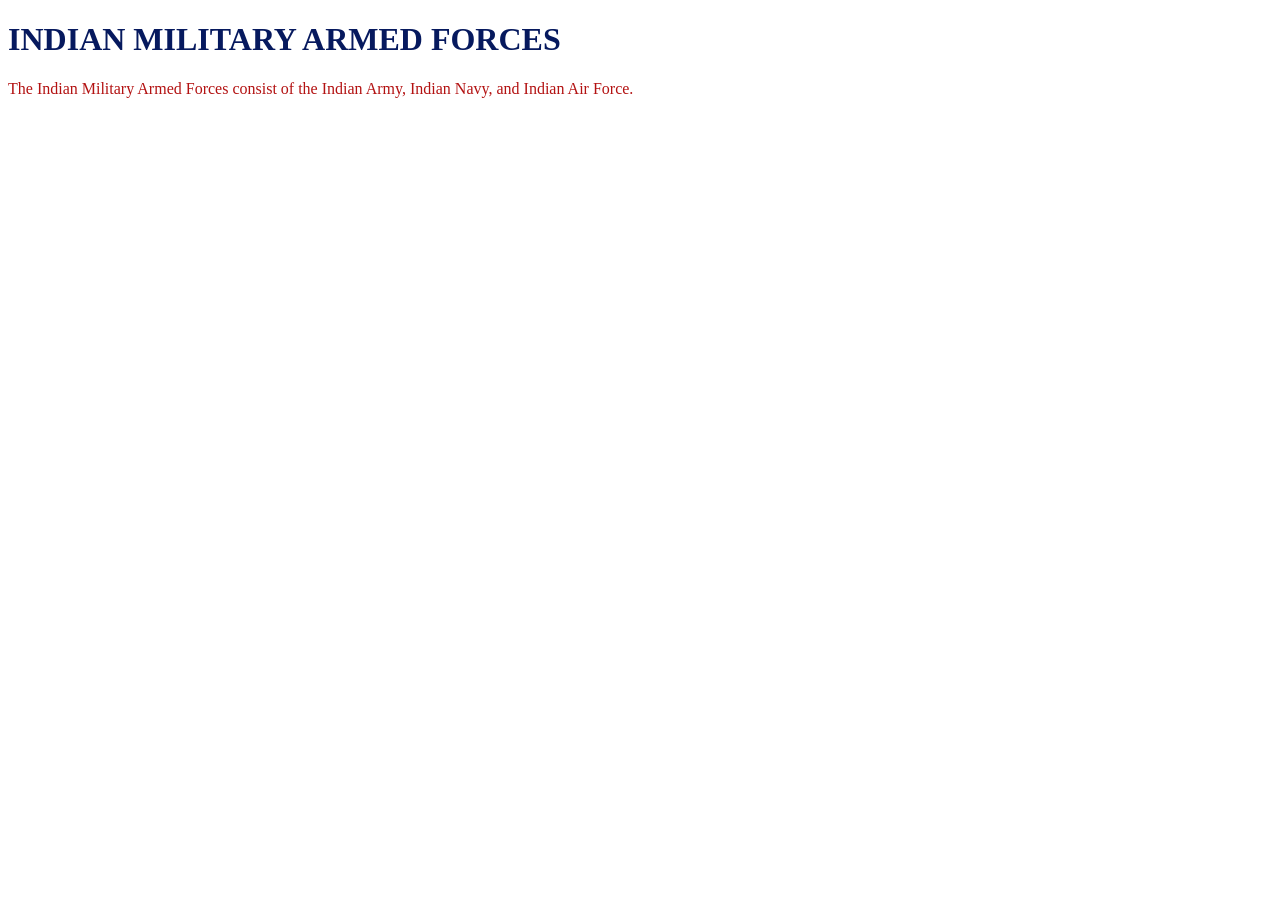
<file: index.html>
<!DOCTYPE html>
<html lang="en">
<head>
    <meta charset="UTF-8">
    <meta name="viewport" content="width=device-width, initial-scale=1.0">
    <title>External CSS</title>
    <link rel="stylesheet" href="/CSS External/style.css">
</head>
<body>
    <h1>INDIAN MILITARY ARMED FORCES</h1>
    <p>The Indian Military Armed Forces consist of the Indian Army, Indian Navy, and Indian Air Force.</p>
</body>
</html>
</file>
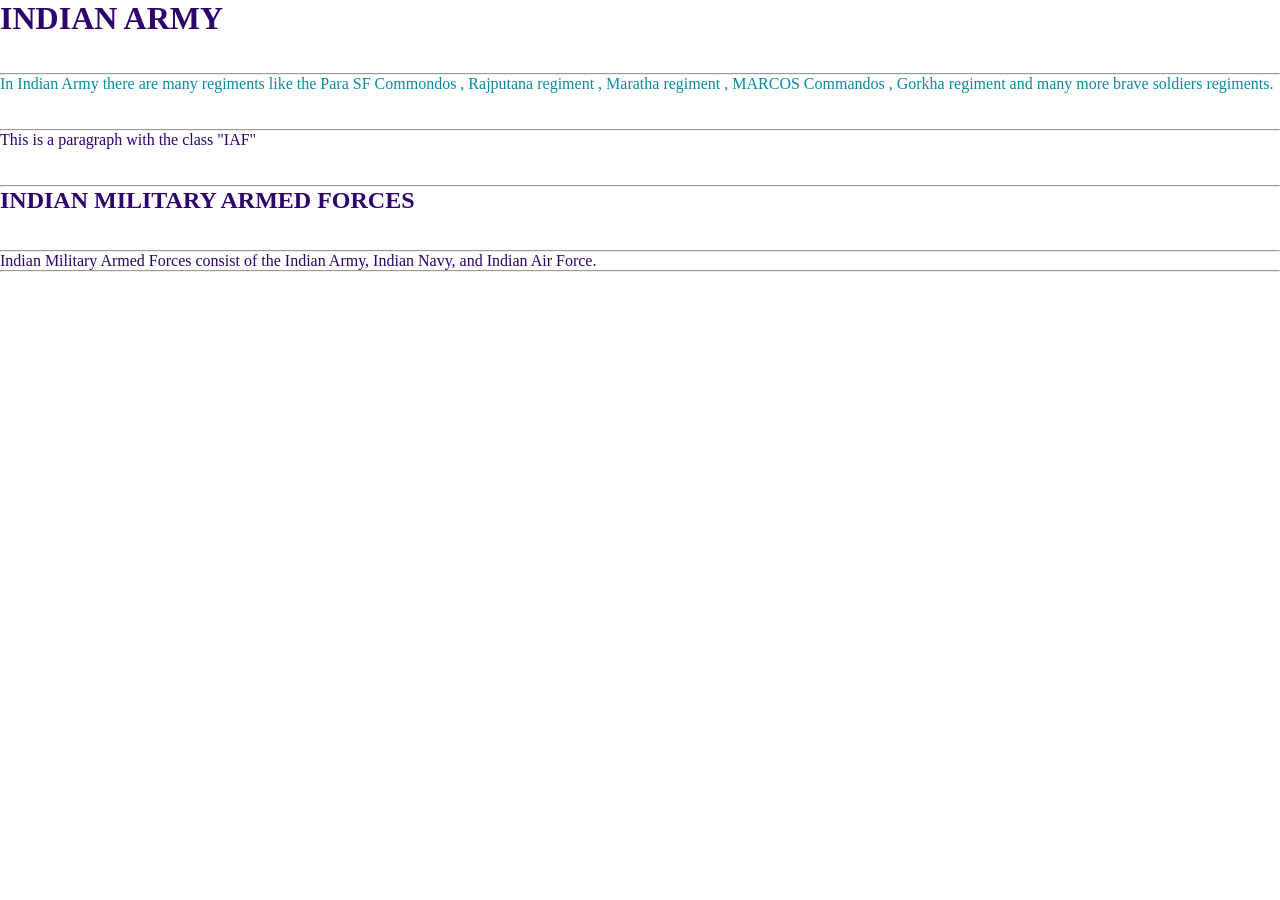
<file: CSS Selectors/index.html>
<!DOCTYPE html>
<html lang="en">
<head>
    <meta charset="UTF-8">
    <meta name="viewport" content="width=device-width, initial-scale=1.0">
     <link rel="stylesheet" href="/CSS Selectors/style.css">
    <title>CSS Selectors</title>
</head>
<body>
    <h1>INDIAN ARMY</h1>
    <br>
    <br>
    <hr>
    <p id="para">In Indian Army there are many regiments like the Para SF Commondos , Rajputana regiment , Maratha regiment , MARCOS Commandos , Gorkha regiment and many more brave soldiers regiments. </p>
     <br>
     <br>
     <hr>
    <p class="IAF">This is a paragraph with the class "IAF"</p>
    <br>
    <br>
    <hr>
    <h2>INDIAN MILITARY ARMED FORCES</h2>
    <br>
    <br>
    <hr>
    <p>Indian Military Armed Forces consist of the Indian Army, Indian Navy, and Indian Air Force.</p>
    <hr>
    
</body>
</html>
</file>
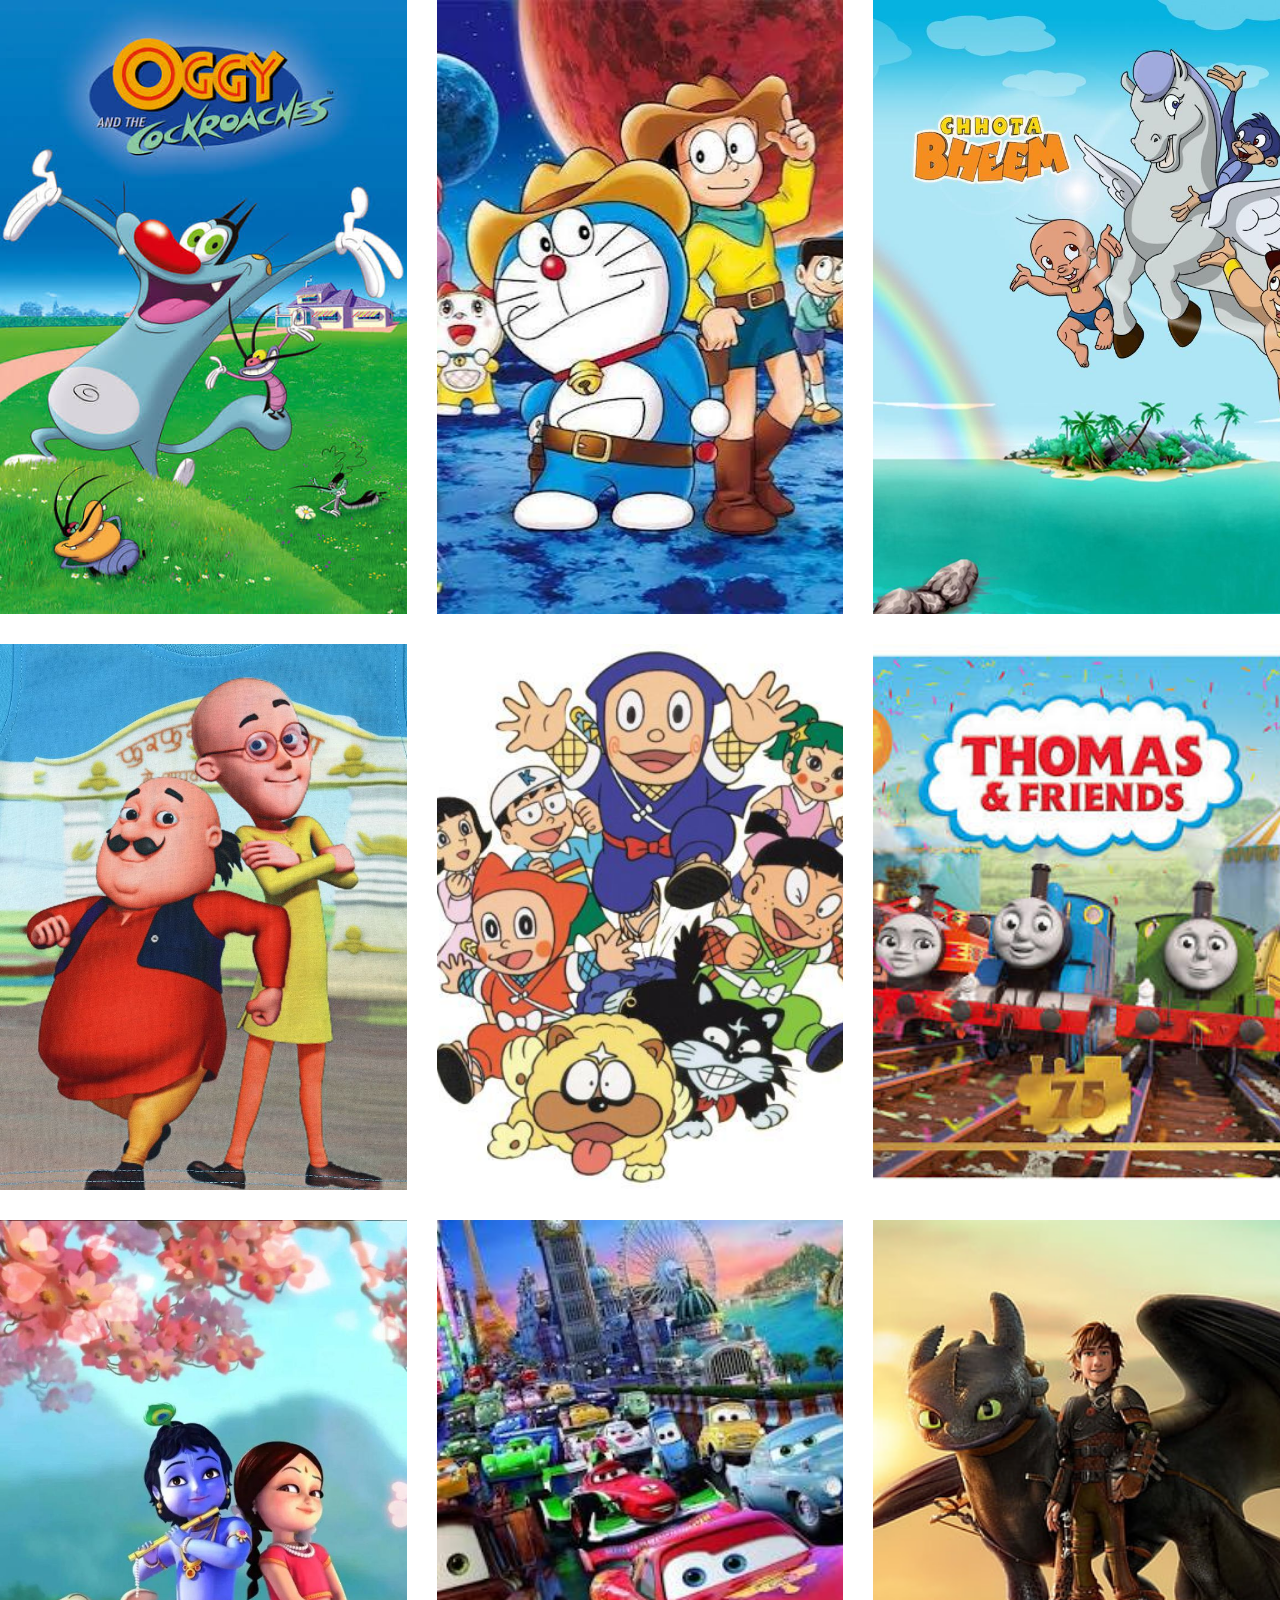
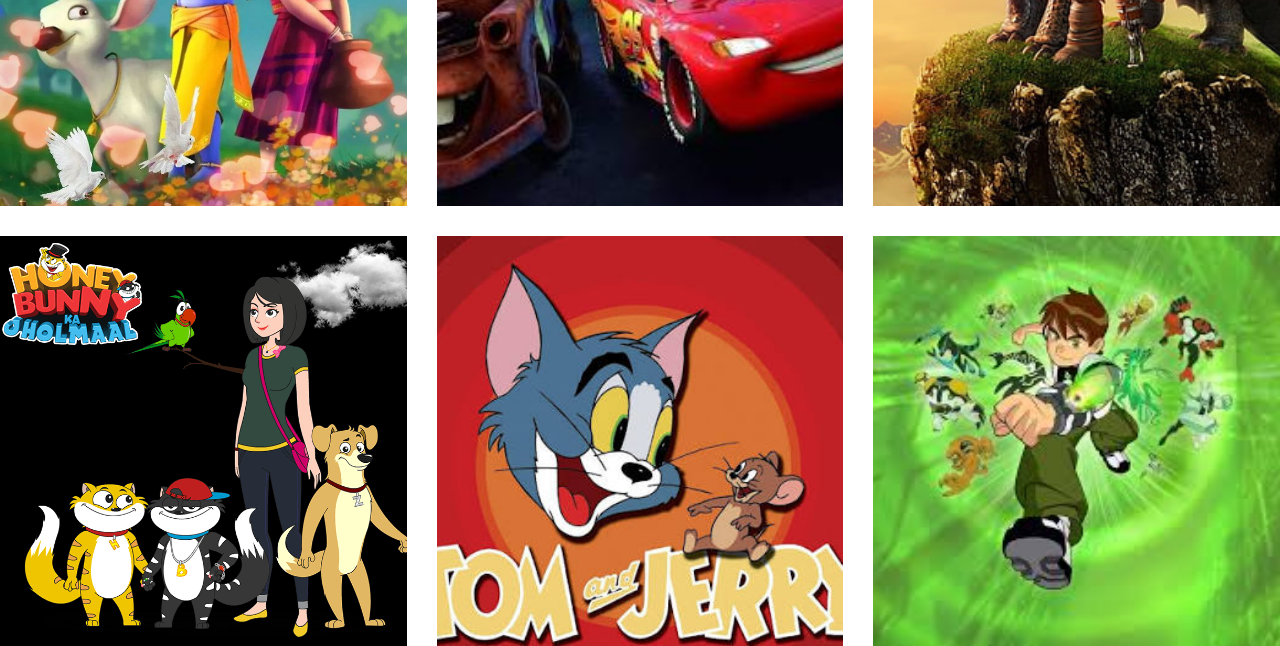
<file: GridLayout/index.html>
<!DOCTYPE html>
<html lang="en">
<head>
    <meta charset="UTF-8">
    <meta name="viewport" content="width=device-width, initial-scale=1.0">
    <title>Grid Layout</title>
    <link rel="stylesheet" href="/GridLayout/style.css">
</head>
<body>
    <div class="grid-container">
        <div class="grid-item">
            <img src="/GridLayout/images/img1.jpeg" alt="Image 1">
        </div>
        <div class="grid-item">
            <img src="/GridLayout/images/img2.jpeg" alt="Image 1">
        </div>
        <div class="grid-item">
            <img src="/GridLayout/images/img3.jpg" alt="Image 1">
        </div>
        <div class="grid-item">
            <img src="/GridLayout/images/img4.jpg" alt="Image 1">
        </div>
        <div class="grid-item">
            <img src="/GridLayout/images/img5.jpg" alt="Image 1">
        </div>
        <div class="grid-item">
            <img src="/GridLayout/images/img6.jpeg" alt="Image 1">
        </div>
        <div class="grid-item">
            <img src="/GridLayout/images/img7.jpg" alt="Image 1">
        </div>
        <div class="grid-item">
            <img src="/GridLayout/images/img8.jpeg" alt="Image 1">
        </div>
        <div class="grid-item">
            <img src="/GridLayout/images/img9.jpg" alt="Image 1">
        </div>

        <div class="grid-item">
            <img src="/GridLayout/images/img10.png" alt="Image 1">
        </div>

        <div class="grid-item">
            <img src="/GridLayout/images/img11.jpeg" alt="Image 1">
        </div>

        <div class="grid-item">
            <img src="/GridLayout/images/img12.jpeg" alt="Image 1">
        </div>

    </div>
</body>
</html>
</file>
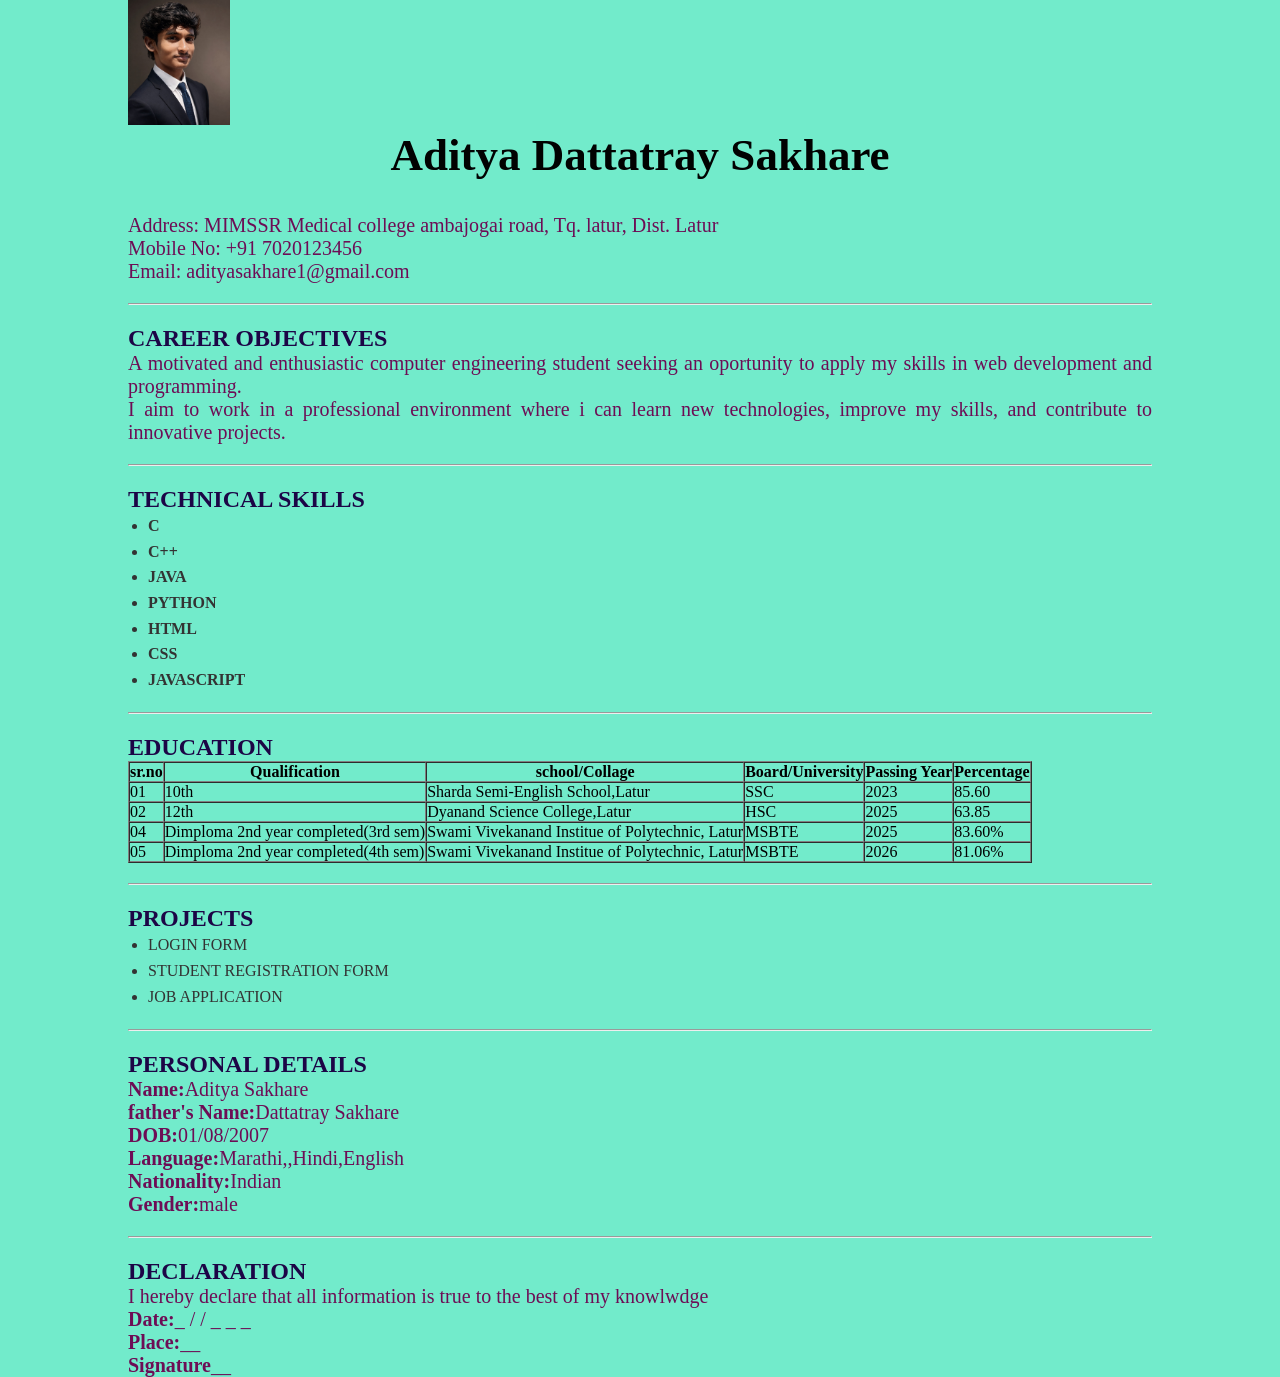
<file: RESUMEE/index.html>
<!DOCTYPE html>
<html lang="en">
<head>
    <meta charset="UTF-8">
    <meta name="viewport" content="width=device-width, initial-scale=1.0">
    <title>Resume</title>
    <link rel="stylesheet" href="/RESUMEE/style.css">
</head>
<body>
  <div class="resume">
    <header>
        <p style="text-align: left;"></p>
        <img src="/Typography/image/aditya.jpeg" width="10%" height="10%">
       <h1>Aditya Dattatray Sakhare</h1><br>
       <p>Address: MIMSSR Medical college ambajogai road, Tq. latur, Dist. Latur </p>
       <p>Mobile No: +91 7020123456</p>
       <p>Email: adityasakhare1@gmail.com</p>
       </header>
    </div>
    <hr>

    <section>
        <h2><b>Career Objectives</b></h2>
        <p>
            A motivated and enthusiastic computer engineering student seeking an oportunity to apply
            my skills in web development and programming.<br>I aim to work in a professional
            environment where i can learn new technologies, improve my skills, and contribute 
            to innovative projects.
        </p>
    </section>
    <hr>

    <section>
        <h2><b>Technical Skills</b></h2>
       <ul>
    <li><b>C</b></li>
    <li><b>C++</b></li>
    <li><b>Java</b></li>
    <li><b>Python</b></li>
    <li><b>HTML</b></li>
    <li><b>CSS</b></li>
    <li><b>JavaScript</b></li>

</ul>
    </section>
    <hr>
       <h2><b>Education</b></h2>
       <table border="1" cellspacing="0" cellpadding="20" > 
        <thead>
        <tr>
            <th>sr.no</th>
            <th>Qualification</th>
            <th>school/Collage</th>
            <th>Board/University</th>
            <th>Passing Year</th>
            <th>Percentage</th>
        </tr>
        </thead>

         
        <tbody>
            <tr>
                <td>01</td>
                <td>10th</td>
                <td>Sharda Semi-English School,Latur</td>
                <td>SSC</td>
               
                <td>2023</td>
                <td>85.60</td>
            </tr>

            <tr>
                <td>02</td>
                <td>12th</td>
                <td>Dyanand Science College,Latur</td>
                <td>HSC</td>
               
                <td>2025</td>
                <td>63.85</td>
            </tr>

            <tr>
                <td>04</td>
                <td>Dimploma 2nd year completed(3rd sem)</td>
                <td>Swami Vivekanand Institue of Polytechnic, Latur</td>
                <td>MSBTE</td>
                
                <td>2025</td>
                <td>83.60%</td>
            </tr>

            <tr>
                <td>05</td>
                <td>Dimploma 2nd year completed(4th sem)</td>
                <td>Swami Vivekanand Institue of Polytechnic, Latur</td>
                <td>MSBTE</td>
            
                <td>2026</td>
                <td>81.06%</td>
            </tr>
        </tbody>
       </table>     
    <hr>

    <section>
        <h2>Projects</h2>
        <ul>
            <li>Login Form</li>
            <li>Student registration Form</li>
            <li>Job Application</li>
        </ul>
    </section>
    <hr>

    <section>
        <h2><b>Personal Details</b></h2>
        <p><strong>Name:</strong>Aditya Sakhare</p>
        <p><strong>father's Name:</strong>Dattatray Sakhare</p>
        <p><strong>DOB:</strong>01/08/2007</p>
        <p><strong>Language:</strong>Marathi,,Hindi,English</p>
        <p><strong>Nationality:</strong>Indian</p>
        <p><strong>Gender:</strong>male</p>
    </section>
    <hr>

    <section>
        <h2><b>Declaration</b></h2>
        <p>I hereby declare that all information is true to the best of my knowlwdge</p>
    </section>

    <section>
        <div class="Footer">
            <p><strong>Date:</strong>_ / / _ _ _</p>
            <p><strong>Place:</strong>__</p>
            <p><strong>Signature</strong>__</p>
        </div>
    </section>

</body>
</html>
</file>
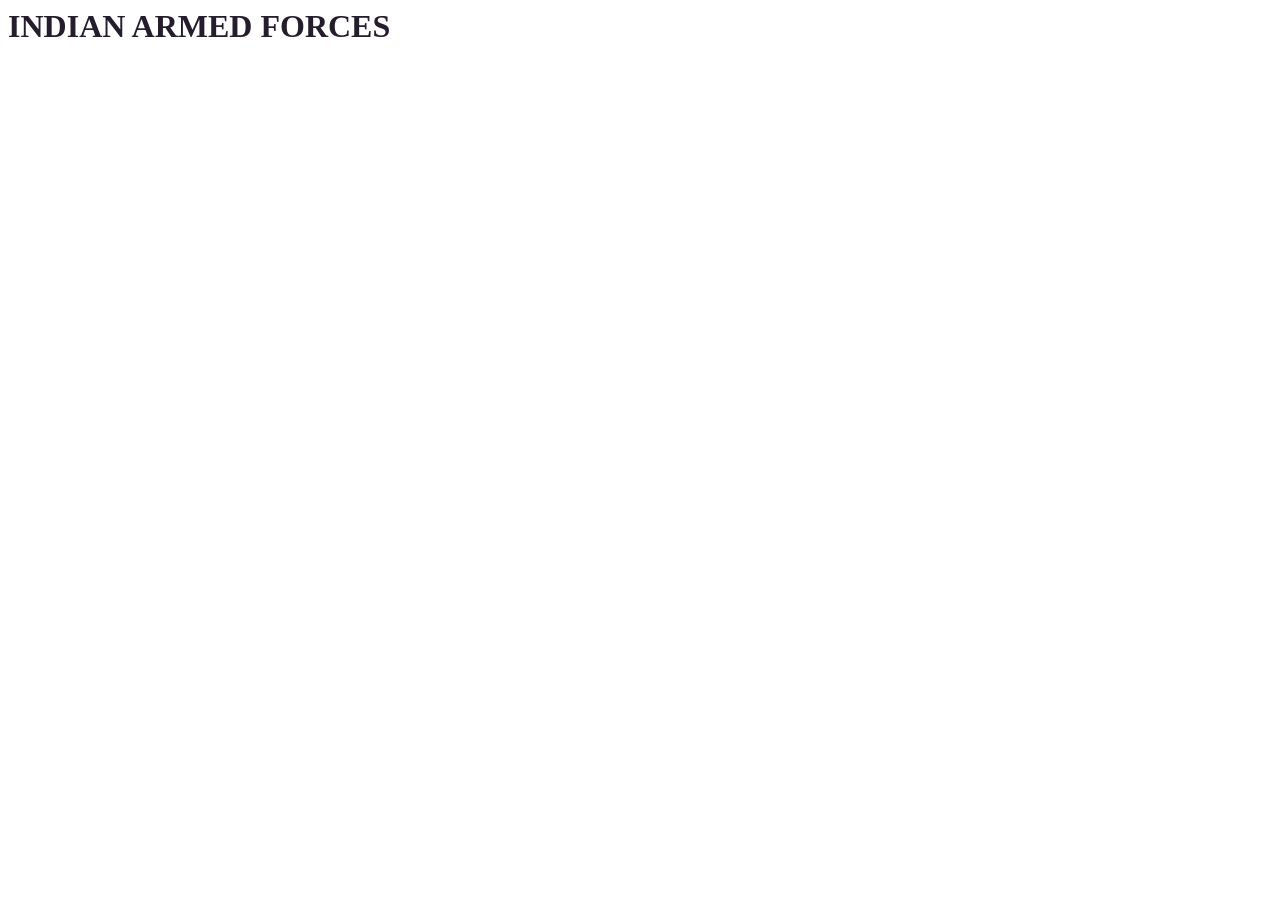
<file: 01_internal_css.html>
<html lang="en">
<head>
    <meta charset="UTF-8">
    <meta name="viewport" content="width=device-width, initial-scale=1.0">
    <title>Internal Css</title>
    <style>
        h1{
            color: rgb(37, 29, 44);
        }
    </style>
</head>
<body>
    <h1>INDIAN ARMED FORCES</h1>
</body>
</html>
</file>
<file: CSS External/style.css>
h1{
    color: rgb(6, 25, 94);
}
p{
    color: rgb(179, 18, 18);
}
</file>
<file: CSS Selectors/style.css>
*{
    padding:0;
    margin:0;
    box-sizing:border-box;
}

h1{
    color:#040404;
    size:30px;
}
#para{
    color:#0a8b9e;
}
IAF{
    color:rgb(36, 87, 98);
    border:1px solid rgb(233, 98, 98);
}
h1,h2,p{
    color:#2d026d;
}
</file>
<file: GridLayout/style.css>
*{
    margin: 0;
    padding: 0;
    box-sizing: border-box;
}

.grid-container{
    display: grid;
    grid-template-columns: repeat(3, 1fr);
    gap: 30px;
}
.grid-item{
    background-color: black;
    overflow: hidden;
}

.grid-item img{
    width: 100%;
    height:100%;
    object-fit: cover;
    transition: transform 0.5s ease;
}
</file>
<file: RESUMEE/style.css>
*{
    margin:0;
    padding:0;
    box-sizing:border-box;
}
    
body{
    background-color:rgb(114, 235, 203);
    margin-left:10%;
    margin-right:10%;
}

h1{
    text-align: center;
    font-size: 45px;
    margin-bottom: 15px;
    color:rgb(1, 2, 1);

}

h2{
     text-transform: uppercase;
     color:rgb(28, 5, 70);
    }


p{
    font-size: 20px;
    color:#6d0d55;
    text-align: justify;
}

ul{
    padding-left: 20px;
    line-height: 1.6;
    color:#333;
}

ul li{
    text-transform: uppercase;
}


hr{
    margin: 20px 0;
    color:rgb(40, 4, 74);
}
</file>
